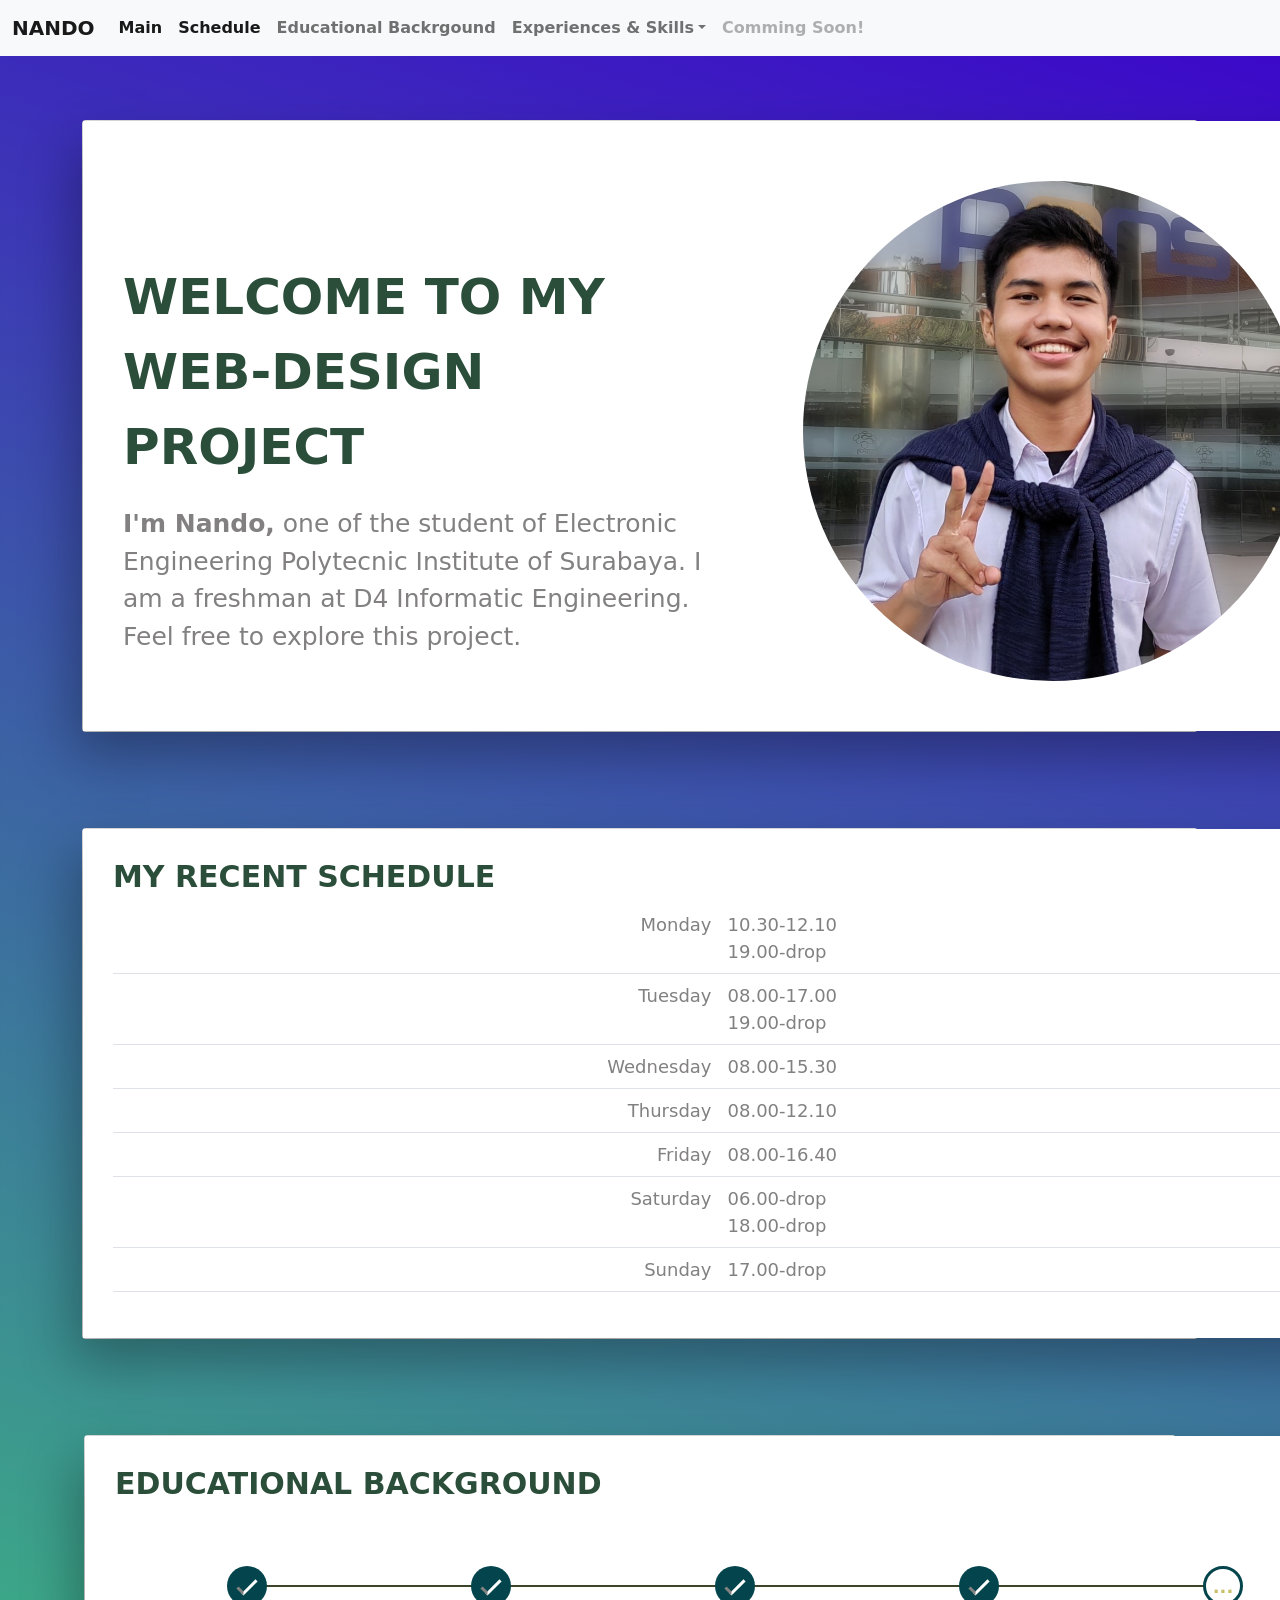
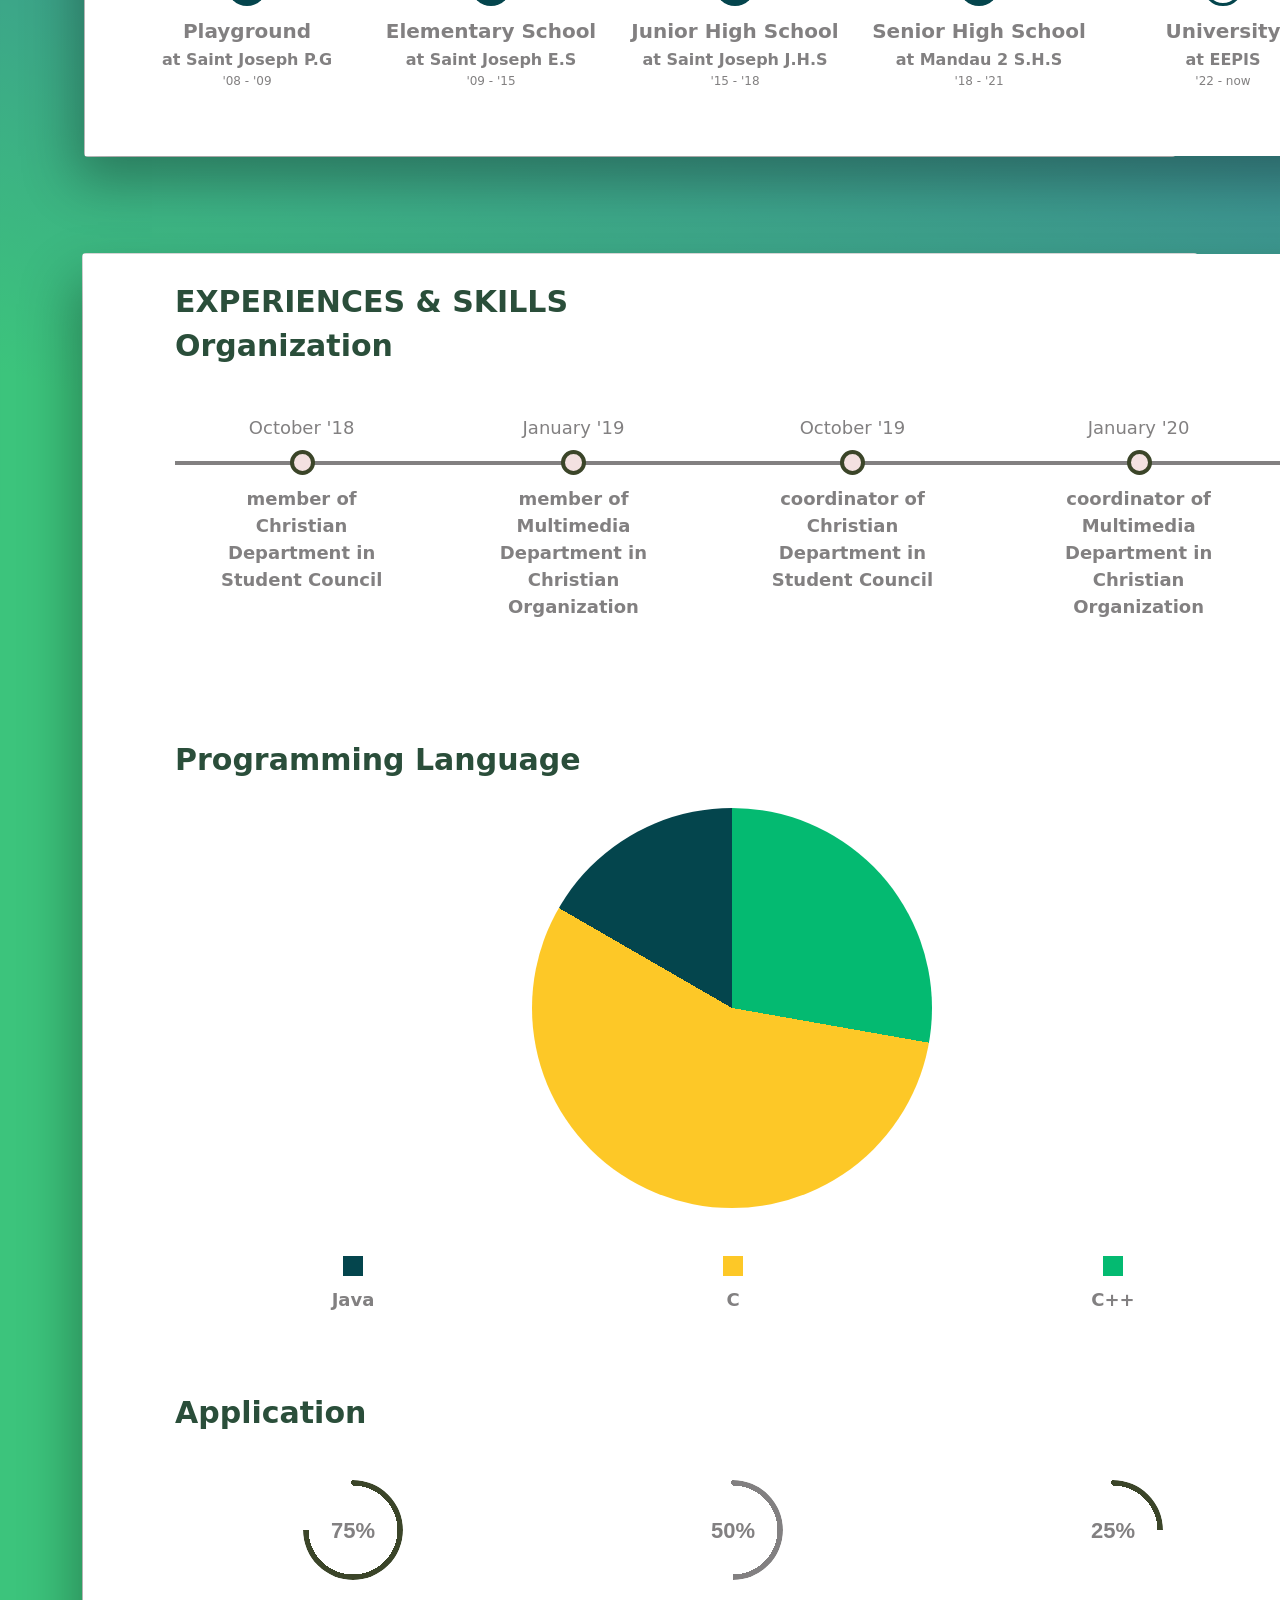
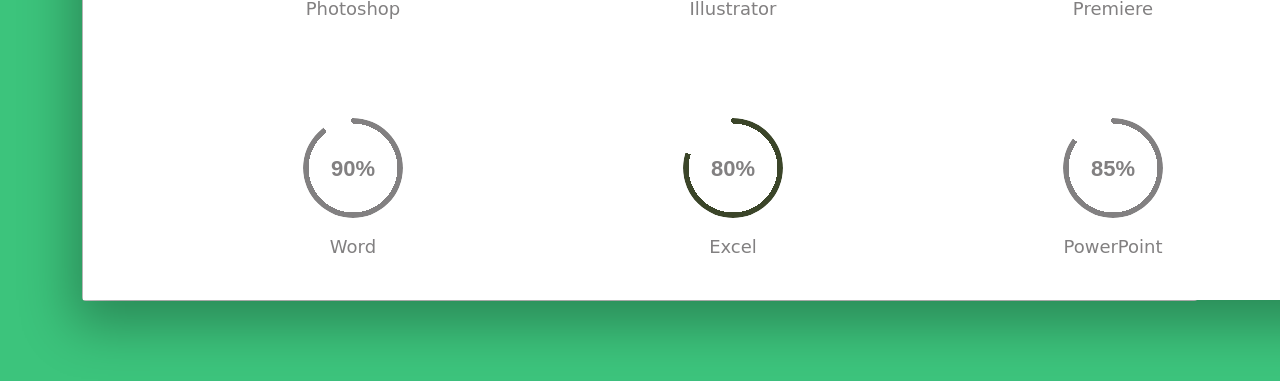
<file: index.html>
<!DOCTYPE html>
<html lang="en" >
    
    <link rel="stylesheet" type="text/css" href="bts/css/bootstrap.min.css">
    <link rel="stylesheet" href="Fernandocss.css">
    
<head id="navbar" data-bs-spy="scroll" data-bs-target="#navbar" tabindex="0">
    <nav class="navbar navbar-expand-lg navbar-light bg-light fixed-top">
        <div class="container-fluid">
            <a class="navbar-brand" href="#navbar">NANDO</a>
            <button class="navbar-toggler" type="button" data-bs-toggle="collapse" data-bs-target="#navbarNavAltMarkup" aria-controls="navbarNavAltMarkup" aria-expanded="false" aria-label="Toggle navigation">
               <span class="navbar-toggler-icon"></span>
            </button>
            <div class="collapse navbar-collapse" id="navbarNavAltMarkup">
                <div class="navbar-nav">
                    <a class="nav-link active" aria-current="page" href="#main">Main</a>
                    <a class="nav-link active" href="#schedule">Schedule</a>
                    <a class="nav-link aactive" href="#edu">Educational Backrgound</a>
                    <li class="nav-item dropdown active">
                        <a class="nav-link dropdown-toggle" href="#exp" id="navbarDropdown" role="button" data-bs-toggle="dropdown" aria-expanded="false">
                            Experiences & Skills</a>
                            <ul class="dropdown-menu" aria-labelledby="navbarDropdown">
                                <li><a class="dropdown-item" href="#org">Organization</a></li>
                                <li><a class="dropdown-item" href="#programming">Programming Language</a></li>
                                <li><a class="dropdown-item" href="#apps">Application</a></li>
                            </ul>
                        </li>
                    <a class="nav-link disabled" href="#" tabindex="-1" aria-disabled="true">Comming Soon!</a>
                </div>
            </div>
        </div>
    </nav>
</head>

<body>
    <div class="container" id="main">
        <div class="quotes">
            <div class="card">
                <div class="box">
                    <div class="row flex-row-reverse" style="padding-bottom: 20px;">
                        <div class="col-6 foto">
                            <img src="wame.jpg" style="border-radius: 100%" width="500" height="500">
                        </div>
                        <div class="col-6">
                            <br>
                            <p class="judul"><b><br>WELCOME TO MY WEB-DESIGN PROJECT</b></p>
                            <p align="top" class="penjelasan"><b>I'm Nando,</b> one of the student of Electronic Engineering Polytecnic Institute of Surabaya. I am a freshman at D4 Informatic Engineering.<br>Feel free to explore this project.
                        </div>
                    </div>
                </div>
            </div>
        </div>
    </div>
    
    <br><br id="schedule"><br><br>

    <div class="container">
        <div class="quotes">
            <div class="card">
                <div class="box">
                    <div class="col-12">
                        <table  class="table table-hover" class="row">
                            <h1 class="bagian">MY RECENT SCHEDULE<br></h1>
                            <tr class="deskripsi">
                                <td align="right">Monday</td>
                                <td>10.30-12.10<br>19.00-drop</td>
                            </tr>
                            <tr class="deskripsi">
                                <td align="right">Tuesday</td>
                                <td>08.00-17.00<br>19.00-drop</td>
                            </tr>
                            <tr class="deskripsi">
                                <td align="right">Wednesday</td>
                                <td>08.00-15.30</td>
                            </tr>
                            <tr class="deskripsi">
                                <td align="right">Thursday</td>
                                <td>08.00-12.10</td>
                            </tr>
                            <tr class="deskripsi">
                                <td align="right">Friday</td>
                                <td>08.00-16.40</td>
                            </tr>
                            <tr class="deskripsi">
                                <td align="right">Saturday</td>
                                <td>06.00-drop<br>18.00-drop</td>
                            </tr>
                            <tr class="deskripsi">
                                <td align="right">Sunday</td>
                                <td>17.00-drop</td>
                            </tr>
                    </div>
                    </table>
                </div>
            </div>
        </div>
    </div>
    
    <br><br id="edu"><br><br>

    <div class="container geser">
        <div class="col-12">
            <div class="quotes">
                <div class="card">
                    <div class="box">
                        <h1 class="bagian">EDUCATIONAL BACKGROUND<br><br></h1>
                        <div class="step-wizard" >
                            <ul class="step-wizard-list">
                                <li class="step-wizard-item deskripsi">
                                    <span class="progress-count">I</span>
                                    <span class="progress-label">Playground</span>
                                    <span class="label1">at Saint Joseph P.G</span>
                                    <span class="label2">'08 - '09</span>
                    
                                </li>
                                <li class="step-wizard-item deskripsi">
                                    <span class="progress-count">II</span>
                                    <span class="progress-label">Elementary School</span>
                                    <span class="label1">at Saint Joseph E.S</span>
                                    <span class="label2">'09 - '15</span>
                                </li>
                                <li class="step-wizard-item deskripsi">
                                    <span class="progress-count">III</span>
                                    <span class="progress-label">Junior High School</span>
                                    <span class="label1">at Saint Joseph J.H.S</span>
                                    <span class="label2">'15 - '18</span>
                                </li>
                                <li class="step-wizard-item deskripsi">
                                    <span class="progress-count">IV</span>
                                    <span class="progress-label">Senior High School</span>
                                    <span class="label1">at Mandau 2 S.H.S</span>
                                    <span class="label2">'18 - '21</span>
                                </li>
                                <li class="step-wizard-item current-item deskripsi">
                                    <span class="progress-count">...</span>
                                    <span class="progress-label">University</span>
                                    <span class="label1">at EEPIS</span>
                                    <span class="label2">'22 - now</span>
                                </li>
                            </ul>
                        </div>
                    </div>
                </div>
            </div>
        </div>
    </div>

    <br id="exp"><br><br><br>
    
    <div class="quotes">
        <div class="card">
            <div class="box">
                <div class="container">
                    <div class="col-12">
                        <h1  class="bagian">EXPERIENCES & SKILLS</h1>
                    </div>
                </div>
                <div class="container deskripsi">
                    <div class="col-12">
                        <h1 id="org" class="bagian">Organization</h1>
                        <div class="swiper-wrapper timeline">
                            <div class="swiper-slide">
                                <div class="timestamp">
                                    <span class="date">October '18<span><br>
                                </div>
                                <div class="status">
                                    <span>member of Christian Department in Student Council</span>
                                </div>
                            </div>
                            <div class="swiper-slide">
                                <div class="timestamp">
                                    <span class="date">January '19<span>
                                </div>
                                <div class="status">
                                    <span>member of Multimedia Department in Christian Organization</span>
                                </div>
                            </div>
                            <div class="swiper-slide">
                                <div class="timestamp">
                                    <span class="date">October '19<span>
                                </div>
                                <div class="status">
                                    <span>coordinator of Christian Department in Student Council</span>
                                </div>
                            </div>
                            <div class="swiper-slide">
                                <div class="timestamp">
                                    <span class="date">January '20<span>
                                </div>
                                <div class="status">
                                <span>coordinator of Multimedia Department in Christian Organization</span>
                                </div>
                            </div>
                        </div>
                    </div>
                </div>
                <br><br><br>
                <div class="container">
                    <div class="col-12">
                        <h1 id="programming" class="bagian">Programming Language</h1>
                        <div class="piechart" align="center"></div>
                    </div>
                    <br><br>
                    <div class="row row-cols-1 row-cols-xl-3 gx-4 deskripsi" align="center">
                        <div class="col"><div class="java"></div><p><b>Java</b></p></div>
                        <div class="col"><div class="c"></div><p><b>C</b></p></div>
                        <div class="col"><div class="cpp"></div><p><b>C++</b></p></div>
                    </div>
                </div>
            
                <br><br><br>
                
                <div class="container">
                    <div class="col-12">
                        <h1 id="apps" class="bagian">Application<br><br></h1>
                        <div class="row row-cols-1 row-cols-xl-3 gx-4 deskripsi" align="center">
                            <div class="col"><div class="pie animate" style="--p:75;--c:#3b4529">75%</div><br><p>Photoshop</p></div>
                            <div class="col"><div class="pie animate" style="--p:50;--c:#828081">50%</div><br><p>Illustrator</p></div>
                            <div class="col"><div class="pie animate" style="--p:25;--c:#3b4529">25%</div><br><p>Premiere</p><br><br><br></div>
                            <div class="col"><div class="pie animate" style="--p:90;--c:#828081">90%</div><br><p>Word</p></div>
                            <div class="col"><div class="pie animate" style="--p:80;--c:#3b4529">80%</div><br><p>Excel</p></div>
                            <div class="col"><div class="pie animate" style="--p:85;--c:#828081">85%</div><br><p>PowerPoint</p></div>
                        </div>
                    </div>
                </div>
            </div>
        </div>
    </div>



    <script type="text/javascript" src="bts/js/bootstrap.min.js"></script>
</body>
</html>
</file>
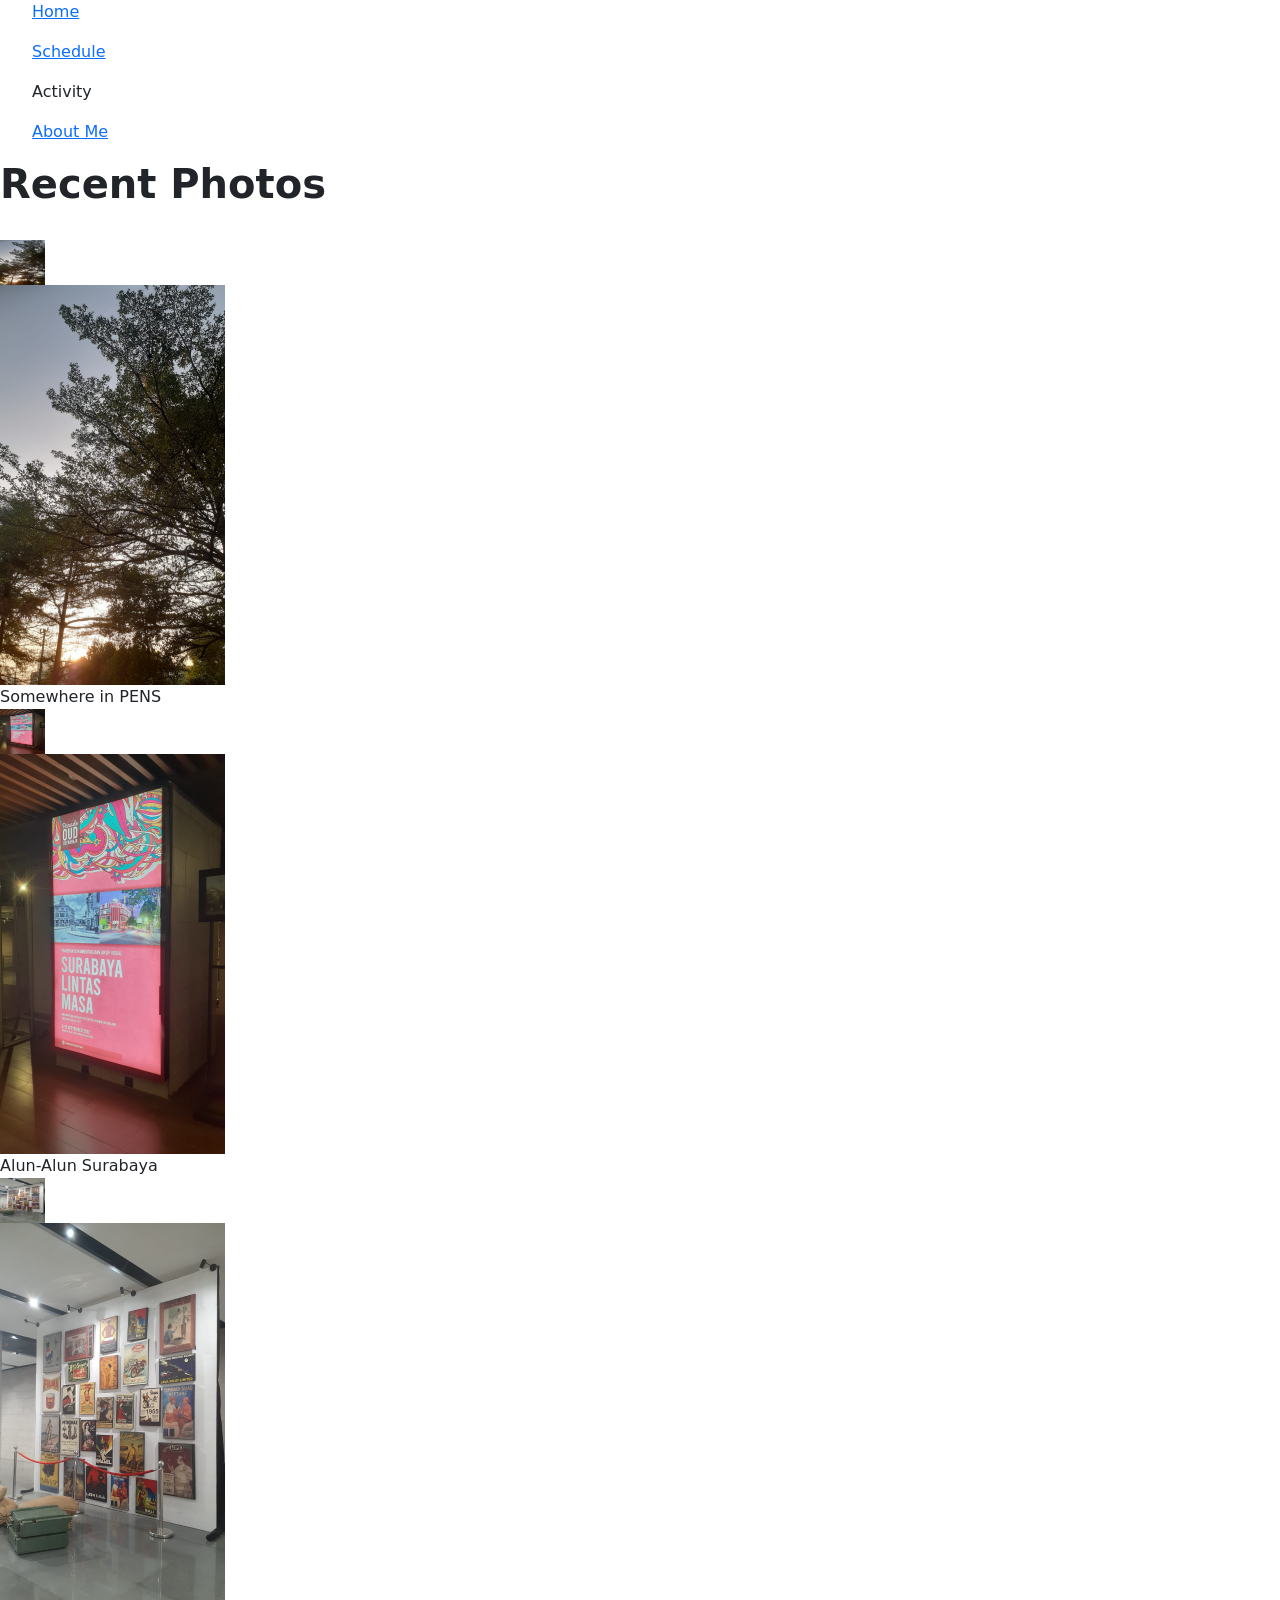
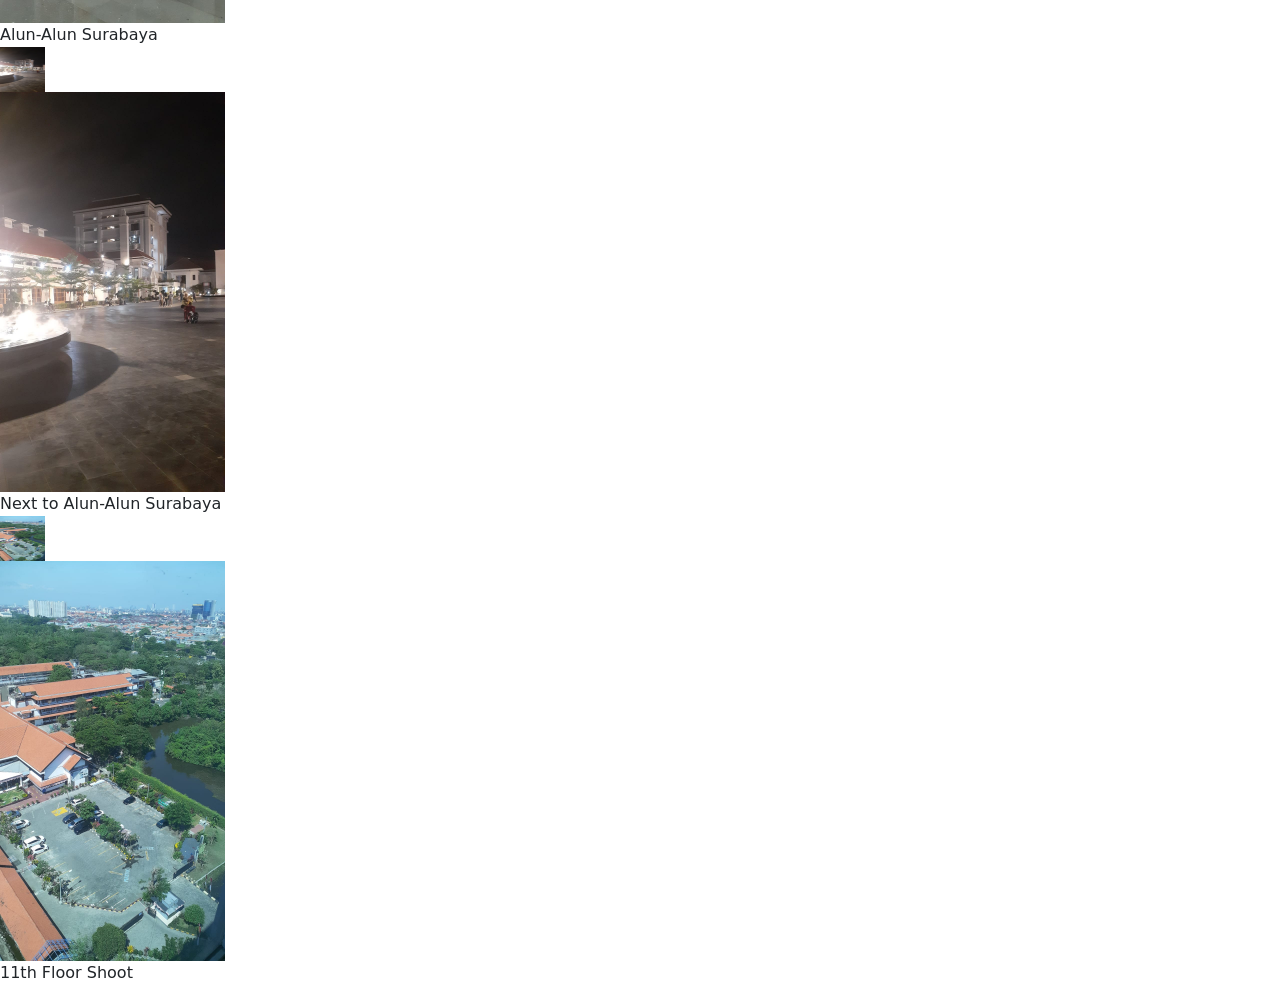
<file: Activity.html>
<Activity.html>
<html>
    <link rel="stylesheet" type="text/css" href="bts/css/bootstrap.min.css">
    <script type="text/javascript" src="bts/js/bootstrap.min.js"></script>

<body bgcolor="B4e2c4">
    <nav class="navi">
            <ul>
                <p><a href="Main Page.html">Home</a></p>
                <p><a href="Schedule.html">Schedule</a></p>
                <p><a>Activity</a></p>
                <p><a href="About Me.html">About Me</a></p>
                
            </ul>
    </nav>

    <h1><b>Recent Photos</b></h1>
    <br>
    <div class="dropdown" align-item="center">
        <img src="night6.jpeg" alt="Somewhere in PENS" width="45" height="45">
        <div class="dropdown-content">
        <img src="night6.jpeg" alt="Somewhere in PENS" width="225" height="400">
        <div class="desc">Somewhere in PENS</div>
        </div>
    </div>

    <div class="dropdown">
        <img src="night5.jpeg" alt="Alun-Alun Surabaya" width="45" height="45">
        <div class="dropdown-content">
        <img src="night5.jpeg" alt="Alun-Alun Surabaya" width="225" height="400">
        <div class="desc">Alun-Alun Surabaya</div>
        </div>
    </div>

    <div class="dropdown">
        <img src="night4.jpeg" alt="Alun-Alun Surabaya" width="45" height="45">
        <div class="dropdown-content">
        <img src="night4.jpeg" alt="Alun-Alun Surabaya" width="225" height="400">
        <div class="desc">Alun-Alun Surabaya</div>
        </div>
    </div>

    <div class="dropdown">
        <img src="night2.jpeg" alt="Next to Alun-Alun Surabaya" width="45" height="45">
        <div class="dropdown-content">
        <img src="night2.jpeg" alt="Next to Alun-Alun Surabaya" width="225" height="400">
        <div class="desc">Next to Alun-Alun Surabaya</div>
        </div>
    </div>

    <div class="dropdown">
        <img src="night8.jpeg" alt="11th Floor Shoot" width="45" height="45">
        <div class="dropdown-content">
        <img src="night8.jpeg" alt="11th Floor Shoot" width="225" height="400">
        <div class="desc">11th Floor Shoot</div>
        </div>
    </div>
</body>
</html>
</file>
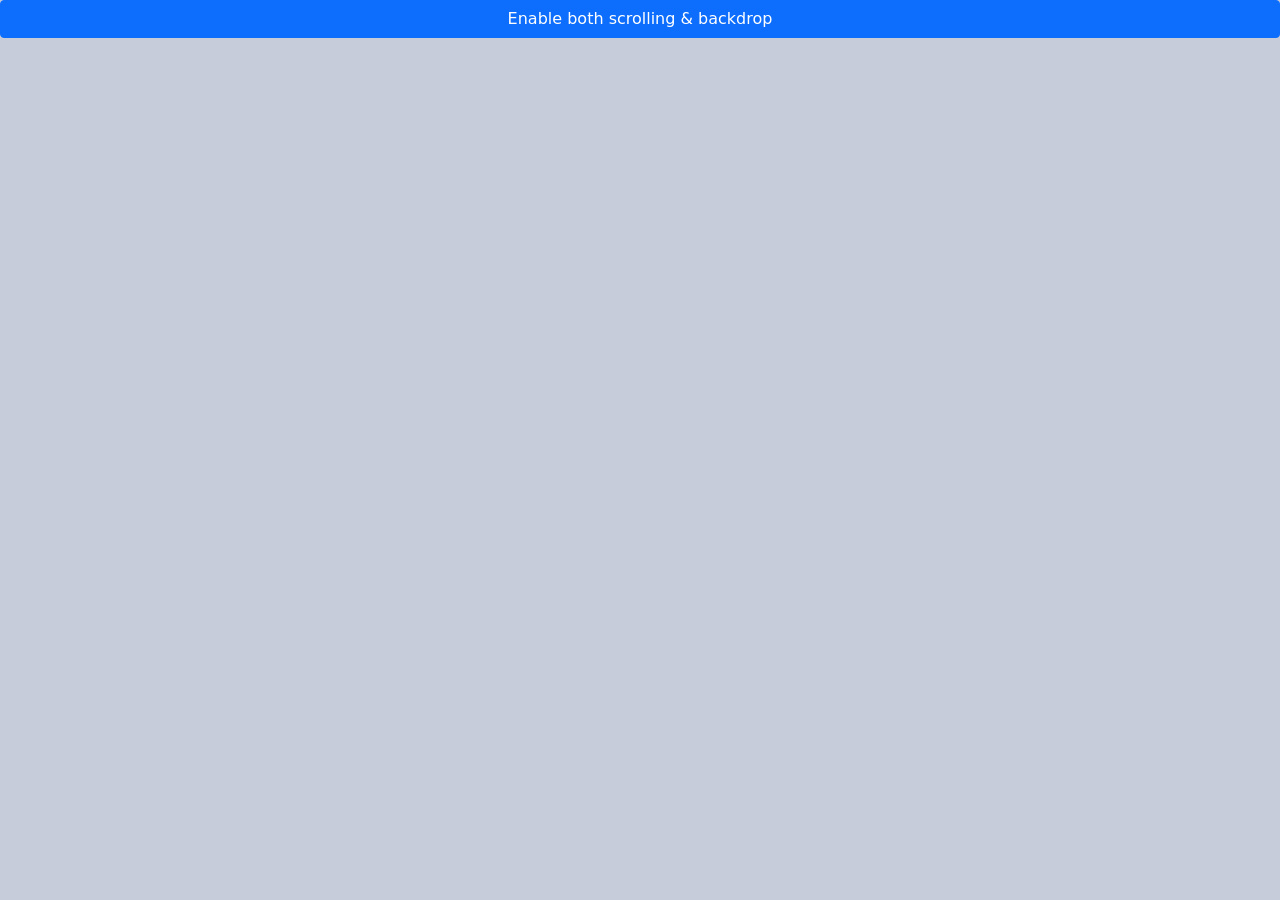
<file: ex.html>
<!doctype html>
<html>

    <link rel="stylesheet" type="text/css" href="bts/css/bootstrap.css">
    <script type="text/javascript" src="bts/js/bootstrap.js"></script>

    <head>
        <div class="d-grid gap-2">
            <button class="btn btn-primary" type="button" data-bs-toggle="offcanvas" data-bs-target="#offcanvasWithBothOptions" aria-controls="offcanvasWithBothOptions">Enable both scrolling & backdrop</button>
        </div>
        <div class="offcanvas offcanvas-start" data-bs-scroll="true" tabindex="-1" id="offcanvasWithBothOptions" aria-labelledby="offcanvasWithBothOptionsLabel">
            <div class="offcanvas-header">
              <h5 class="offcanvas-title" id="offcanvasWithBothOptionsLabel">Backdroped with scrolling</h5>
              <button type="button" class="btn-close text-reset" data-bs-dismiss="offcanvas" aria-label="Close"></button>
            </div>
            <div class="offcanvas-body">
                <div class="btn-group-vertical">
                    <button type="button" class="btn btn-primary" a href="Schedule.html">Left</button>
                    <button type="button" class="btn btn-primary">Middle</button>
                    <button type="button" class="btn btn-primary">Right</button>
                </div>
            </div>
          </div>


    </head>

</html>
</file>
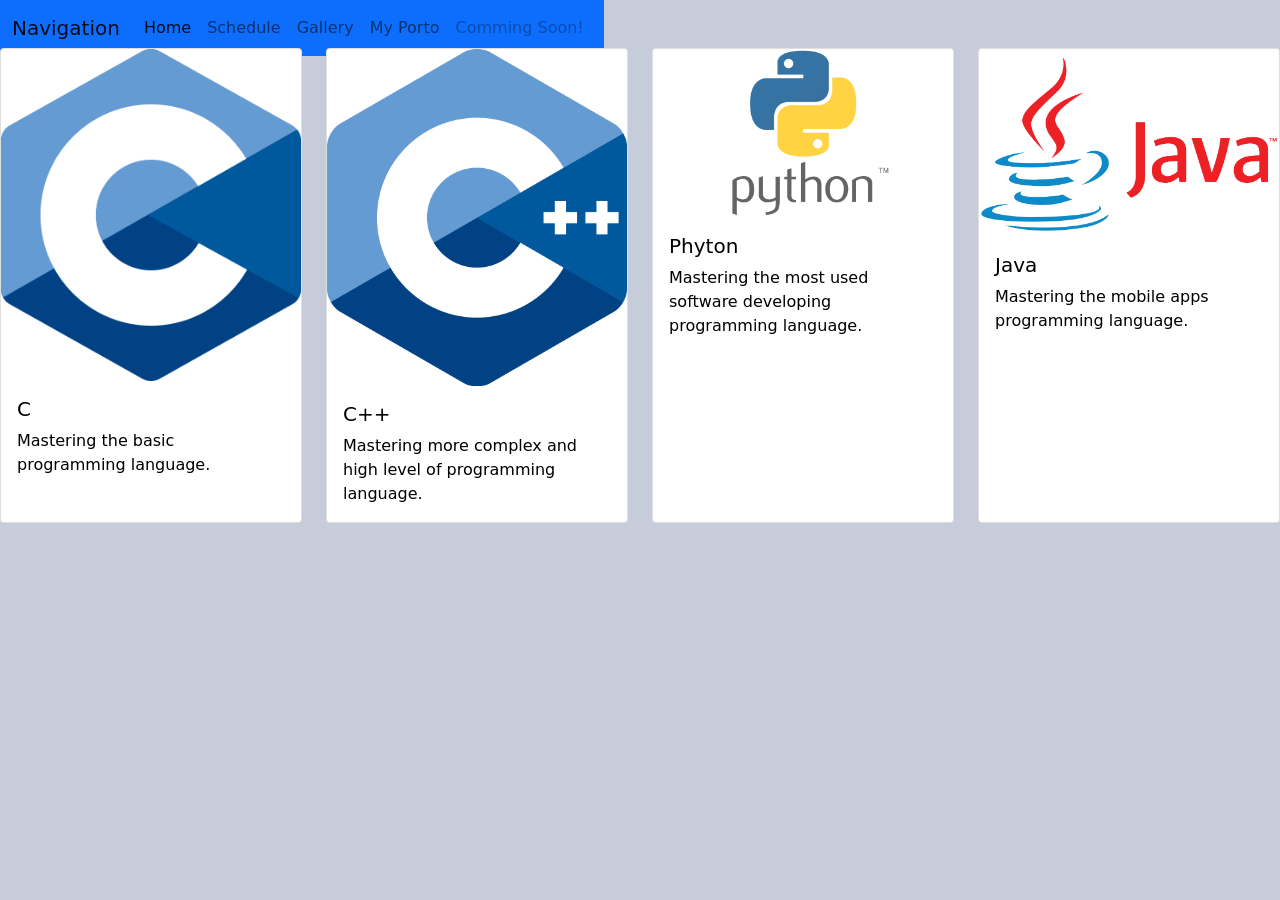
<file: Port.html>
<!doctype html>
<html>

    <link rel="stylesheet" type="text/css" href="bts/css/bootstrap.css">
    <script type="text/javascript" src="bts/js/bootstrap.js"></script>

    <body>
        <nav class="navbar navbar-expand-lg navbar navbar-light bg-primary">
            <div class="container-fluid">
              <a class="navbar-brand" href="#">Navigation</a>
              <button class="navbar-toggler" type="button" data-bs-toggle="collapse" data-bs-target="#navbarNavAltMarkup" aria-controls="navbarNavAltMarkup" aria-expanded="false" aria-label="Toggle navigation">
                <span class="navbar-toggler-icon"></span>
              </button>
              <div class="collapse navbar-collapse" id="navbarNavAltMarkup">
                <div class="navbar-nav">
                  <a class="nav-link active" aria-current="page" href="Home.html">Home</a>
                  <a class="nav-link" href="Schedule1.html">Schedule</a>
                  <a class="nav-link" href="Gallery.html">Gallery</a>
                  <a class="nav-link" href="Port.html">My Porto</a>
                  <a class="nav-link disabled" href="#" tabindex="-1" aria-disabled="true">Comming Soon!</a>
                </div>
              </div>
            </div>
          </nav>

          <br>
          <br>

          <div class="row row-cols-1 row-cols-md-4 g-4">
            <div class="col">
              <div class="card h-100">
                <img src="c.png" class="card-img-top" alt="card">
                <div class="card-body">
                  <h5 class="card-title">C</h5>
                  <p class="card-text">Mastering the basic programming language.</p>
                </div>
              </div>
            </div>
            <div class="col">
              <div class="card h-100">
                <img src="c++.png" class="card-img-top" alt="card">
                <div class="card-body">
                  <h5 class="card-title">C++</h5>
                  <p class="card-text">Mastering more complex and high level of programming language.</p>
                </div>
              </div>
            </div>
            <div class="col">
              <div class="card h-100">
                <img src="Python.png" class="card-img-top" alt="card">
                <div class="card-body">
                  <h5 class="card-title">Phyton</h5>
                  <p class="card-text">Mastering the most used software developing programming language.</p>
                </div>
              </div>
            </div>
            <div class="col">
              <div class="card h-100">
                <img src="java.png" class="card-img-top" alt="card">
                <div class="card-body">
                  <h5 class="card-title">Java</h5>
                  <p class="card-text">Mastering the mobile apps programming language.</p>
                </div>
              </div>
            </div>
          </div>


    </body>
</html>
</file>
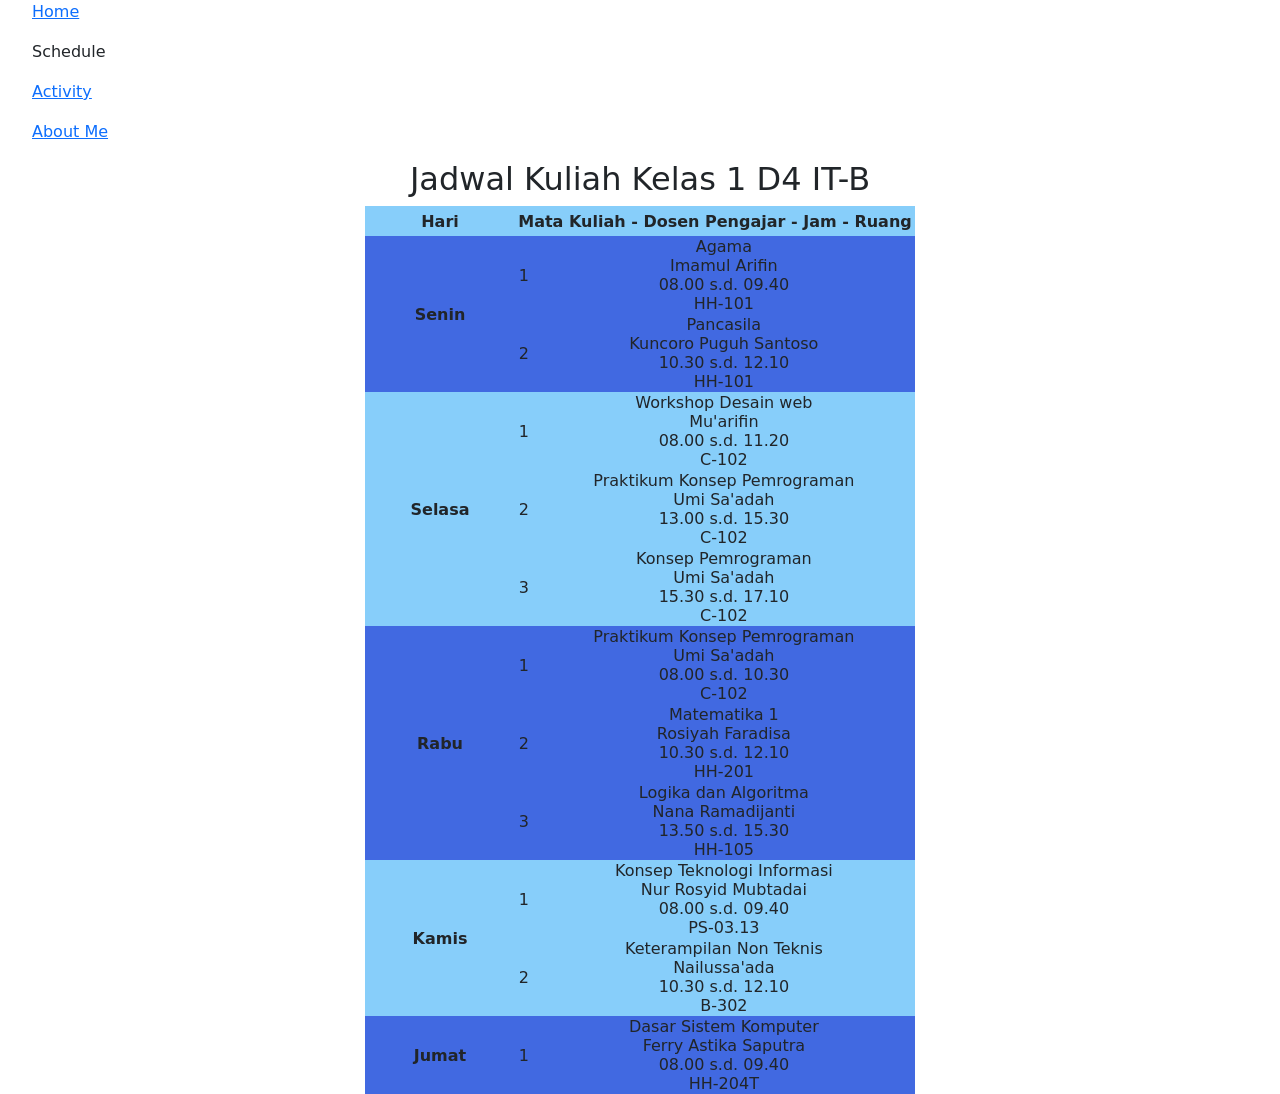
<file: Schedule.html>
<html>
    <link rel="stylesheet" type="text/css" href="bts/css/bootstrap.min.css">
    <script type="text/javascript" src="bts/js/bootstrap.min.js"></script>

<body bgcolor="B4e2c4">
    
    <nav class="navi">
        <ul>
        <p><a href="Main Page.html">Home</a></p>
        <p><a >Schedule</a></p>
        <p><a href="Activity.html">Activity</a></p>
        <p><a href="About Me.html">About Me</a></p>

        </ul>
        </nav>

    <h2 align="center"> Jadwal Kuliah Kelas 1 D4 IT-B</h2>

    <table align="center">
        <tr bgcolor="87cefa" align="center">
            <td width="150" height="30" align="center"><b>Hari</b></td>
            <td width="400" colspan="2"><b>Mata Kuliah - Dosen Pengajar - Jam - Ruang</b></td>
        </tr>
        <tr bgcolor="4169e1" align="center">
            <td rowspan="2"><b>Senin</b></td>
            <td>1</td>
            <td>Agama
                <br>Imamul Arifin
                <br>08.00 s.d. 09.40
                <br>HH-101
            </td>
        </tr>
        <tr bgcolor="4169e1" align="center">
            <td>2</td>
            <td>Pancasila
                <br>Kuncoro Puguh Santoso
                <br>10.30 s.d. 12.10
                <br>HH-101
            </td>
        </tr>
        <tr bgcolor="87cefa" align="center">
            <td rowspan="3"><b>Selasa</b></td>
            <td>1</td>
            <td>Workshop Desain web
                <br>Mu'arifin
                <br>08.00 s.d. 11.20
                <br>C-102
            </td>
        </tr>
        <tr bgcolor="87cefa" align="center">
            <td>2</td>
            <td>Praktikum Konsep Pemrograman
                <br>Umi Sa'adah
                <br>13.00 s.d. 15.30
                <br>C-102
            </td>        
        </tr>
        <tr bgcolor="87cefa" align="center">
            <td>3</td>
            <td>Konsep Pemrograman
                <br>Umi Sa'adah
                <br>15.30 s.d. 17.10
                <br>C-102  
            </td>      
        </tr>
        <tr bgcolor="4169e1" align="center">
            <td rowspan="3"><b>Rabu</b></td>
            <td>1</td>
            <td>Praktikum Konsep Pemrograman
                <br>Umi Sa'adah
                <br>08.00 s.d. 10.30
                <br>C-102
            </td>
        </tr>
        <tr bgcolor="4169e1" align="center">
            <td>2</td>
            <td>Matematika 1
                <br>Rosiyah Faradisa
                <br>10.30 s.d. 12.10
                <br>HH-201 
            </td>       
        </tr>
        <tr bgcolor="4169e1" align="center">
            <td>3</td>
            <td>Logika dan Algoritma
                <br>Nana Ramadijanti
                <br>13.50 s.d. 15.30
                <br>HH-105 
            </td>     
        </tr>
        <tr bgcolor="87cefa" align="center">
            <td rowspan="2"><b>Kamis</b></td>
            <td>1</td>
            <td>Konsep Teknologi Informasi
                <br>Nur Rosyid Mubtadai
                <br>08.00 s.d. 09.40
                <br>PS-03.13
            </td>
        </tr>
        <tr bgcolor="87cefa" align="center">
            <td>2</td>
            <td>Keterampilan Non Teknis
                <br>Nailussa'ada
                <br>10.30 s.d. 12.10
                <br>B-302
            </td>
        </tr>
        <tr bgcolor="4169e1" align="center">
            <td><b>Jumat</b></td>
            <td>1</td>
            <td>Dasar Sistem Komputer
                <br>Ferry Astika Saputra
                <br>08.00 s.d. 09.40
                <br>HH-204T
            </td>
        </tr>
    
    </table>

</body>
</html>
</file>
<file: Fernandocss.css>
head{
    color: #2a4e3a;
    font-family: url(Font/Montserrat-Medium.otf);
}

.navbar{
    display: flex;
    position: fixed;
    width: 100%;
    z-index: 4;
    font-weight: 650;
}

.judul{
    font-family: url(Font/Anton.ttf) ;
    font-weight: 600;
    font-size: 50px;
    align-content:center;
    color: #2a4e3a;
}

.penjelasan{
    font-family: url(Font/SourceSansPro-Regular.otf);
    font-size: 25px;
    font-weight: 500;
    color: #828081;
}

.bagian{
    font-family: url(Font/Lato-Bold.ttf);
    font-size: 30px;
    font-weight: 900;
    color: #2a4e3a;
}

.deskripsi{
    font-family: url(Font/Poppins-Medium.otf);
    font-size: 18px;
    font-weight: 500;
    color: #828081;
}

.foto{
    margin-top: 30px;
    padding-left: 70px;
    align-content: center;
}

body {
    margin-top: 120px;
    margin-bottom: 80px;
    background-image: linear-gradient(19deg,#3cc47c 40%, #3c04cb 100%);
    width: 100%;
}

.step-wizard {
    width: 100%;
}

.step-wizard-list{
    color: #333;
    display: flex;
    padding: 20px 10px;
}

.step-wizard-item{
    flex-basis: 0;
    flex-grow: 1;
    display: flex;
    flex-direction: column;
    text-align: center;
    position: relative;
}
.step-wizard-item + .step-wizard-item:after{
    content: "";
    position: absolute;
    left: 0;
    top: 19px;
    background: #3b4529;
    width: 100%;
    height: 2px;
    transform: translateX(-50%);
    z-index: -10;
}

.progress-count{
    height: 40px;
    width: 40px;
    display: flex;
    align-items: center;
    justify-content: center;
    font-weight: 600;
    margin: 0 auto;
    position: relative;
    z-index:10;
    color: transparent;
}
.progress-count:after{
    content: "";
    height: 40px;
    width: 40px;
    background: #04454d;
    position: absolute;
    left: 50%;
    top: 50%;
    transform: translate(-50%, -50%);
    border-radius: 50%;
    z-index: -10;
}
.progress-count:before{
    content: "";
    height: 10px;
    width: 20px;
    border-left: 3px solid #828081;
    border-bottom: 3px solid rgb(255, 255, 255);
    position: absolute;
    left: 50%;
    top: 50%;
    transform: translate(-50%, -60%) rotate(-45deg);
    transform-origin: center center;
}
.progress-label{
    font-size: 20px;
    font-weight: 600;
    margin-top: 10px;
}
.label1{
    font-size: 16px;
    font-weight: 550;
    margin-top: 2px;
}
.label2{
    font-size: 12px;
}
.current-item .progress-count:before,
.current-item ~ .step-wizard-item .progress-count:before{
    display: none;
}
.current-item ~ .step-wizard-item .progress-label{
    opacity: 0.5;
}
.current-item .progress-count:after{
    background: #fff;
    border: solid #04454d;
}
.current-item .progress-count{
    color: #c7bf6a;
}

.pie {
    --p:20;
    --b:5px;
    --c:rgb(255, 255, 255);
    --w:100px;

    width:var(--w);
    aspect-ratio:1;
    position:relative;
    display:inline-grid;
    margin:5px;
    place-content:center;
    font-size:22px;
    font-weight:bold;
    font-family:sans-serif;
}
.pie:before, .pie:after {
    content:"";
    position:absolute;
    border-radius:50%;
}
.pie:before {
    inset:0;
    background:
        radial-gradient(farthest-side,var(--c) 98%,rgba(235, 233, 233, 0)) top/var(--b) var(--b) no-repeat,
        conic-gradient(var(--c) calc(var(--p)*1%),#0000 0);
    -webkit-mask:radial-gradient(farthest-side,rgba(255, 251, 251, 0) calc(99% - var(--b)),rgb(250, 250, 250) calc(50% - var(--b)));
            mask:radial-gradient(farthest-side,rgba(255, 255, 255, 0) calc(99% - var(--b)),rgb(255, 255, 255) calc(50% - var(--b)));
}

.timeline {
    margin: 50px 0;
    list-style-type: none;
    display: flex;
    padding: 0;
    text-align: center;
}
.timeline li {
    transition: all 200ms ease-in;
}
.timestamp {
    width: 100%; 
    margin-bottom: 20px;
    padding: 0px 40px;
    display: flex;
    flex-direction: column;
    justify-content: center;
    align-items: center;
    font-weight: 100; 
}
.status {
    padding: 0px 40px;
    margin-top: 20px;
    display: flex;
    justify-content: center;
    border-top: 4px solid #828081;
    position: relative;
    transition: all 200ms ease-in ;
}

.status span {
    font-weight: 600;
    padding-top: 20px;
}
.status span:before {
    content: '';
    width: 25px;
    height: 25px;
    background-color: rgb(244, 225, 225);
    border-radius: 25px;
    border: 4px solid #3b4529;
    position: absolute;
    top: -15px;
    left: calc(50% - 12px);
    transition: all 200ms ease-in;
}

.piechart {
    margin-top: 30px;
    margin-left: 32%;
    position: static;
    width: 400px;
    height: 400px;
    border-radius: 50%;
    background-image: conic-gradient(
        #04ba71 100deg,
        #fdc827 0 300deg,
        #04454d 0);
    align-items : center;
}


.quotes {
  display: flex;
  flex-wrap: wrap;
  justify-content: space-between;
  z-index: 2;
  box-sizing: border-box;
}
.quotes .box {
  position: relative;
  width: 1300px;
  min-height: 320px;
  background: #fff;
  overflow: hidden;
  z-index: 2;
  box-sizing: border-box;
  padding: 30px;
  box-shadow: -10px 25px 50px rgba(0, 0, 0, 0.3);
}

.quotes .box p {
  margin: 0;
  padding: 10px;
}

.quotes .box h2 {
  position: absolute;
  margin: 0;
  padding: 0;
  bottom: 10%;
  right: 10%;
}

@media (max-width:767px){
  .quotes{
      padding:20px; 
  }
  .quotes .box {
      margin-bottom: 20px;
  }
}

.java{
    background-color: #04454d;
    width: 20px;
    height: 20px;
}

.c{
    background-color: #fdc827;
    width: 20px;
    height: 20px;
}

.cpp{
    background-color: #04ba71;
    width: 20px;
    height: 20px;
}


.geser{
    margin-left: -10px ;
}
 
 id{

 }
</file>
